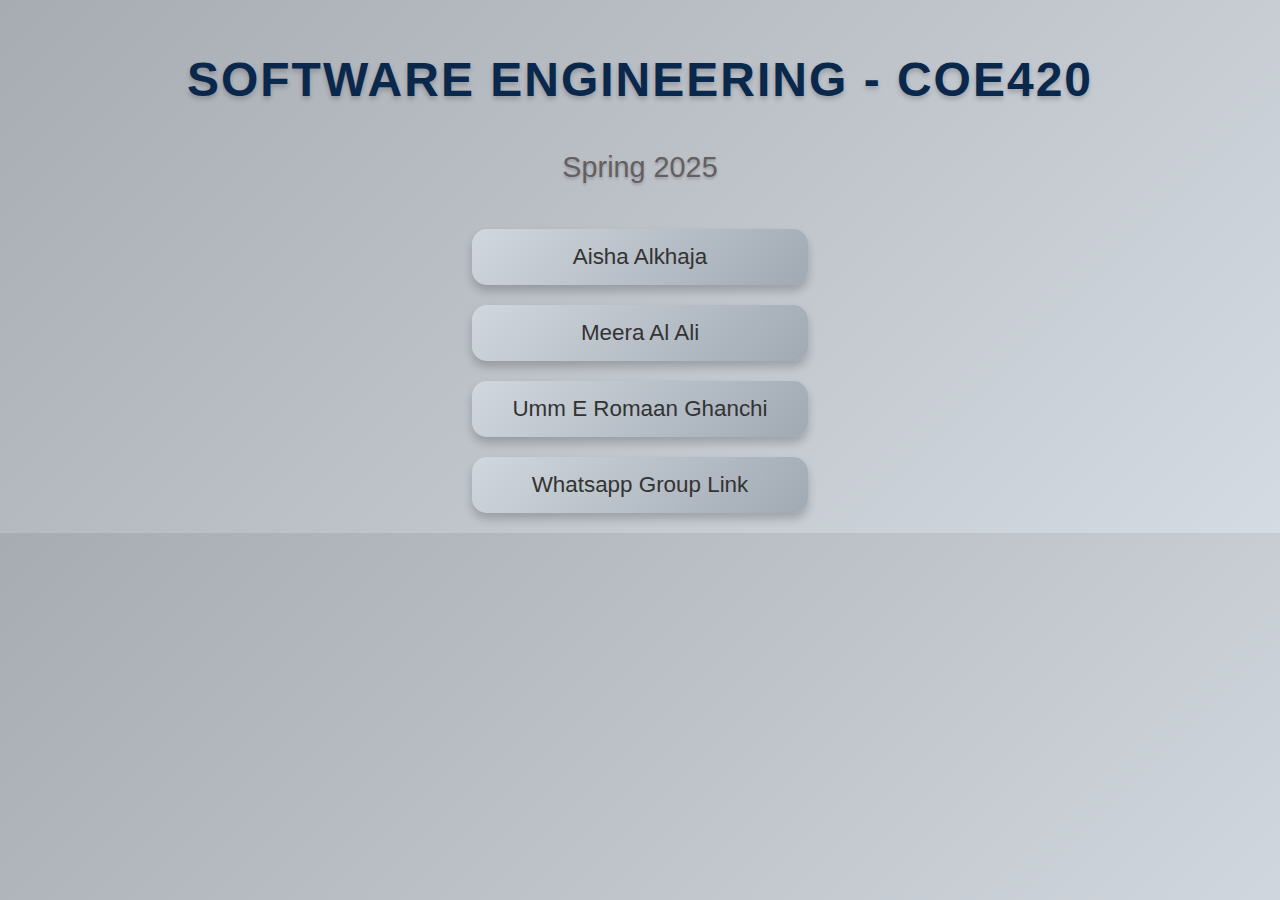
<file: index.html>
<!DOCTYPE html>
<html lang="en">
<head>
    <meta charset="UTF-8">
    <meta name="viewport" content="width=device-width, initial-scale=1.0">
    <title>Software Engineering - COE420</title>
    <link rel="stylesheet" href="styles.css">
</head>
<body>
    <h1>Software Engineering - COE420</h1>
    <h2>Spring 2025</h2>
    <div class="button-container">
        <a href="Aisha.html">
            <div class="person-box">Aisha Alkhaja</div>
        </a>
        <a href="Meera.html">
            <div class="person-box">Meera Al Ali</div>
        </a>
        <a href="Romaan.html">
            <div class="person-box">Umm E Romaan Ghanchi</div>
        </a>
        <a href="https://chat.whatsapp.com/DIR7btu8OtRBEOQ9iV3nVx">
            <div class="person-box">Whatsapp Group Link</div>
        </a>
    </div>
</body>
</html>
</file>
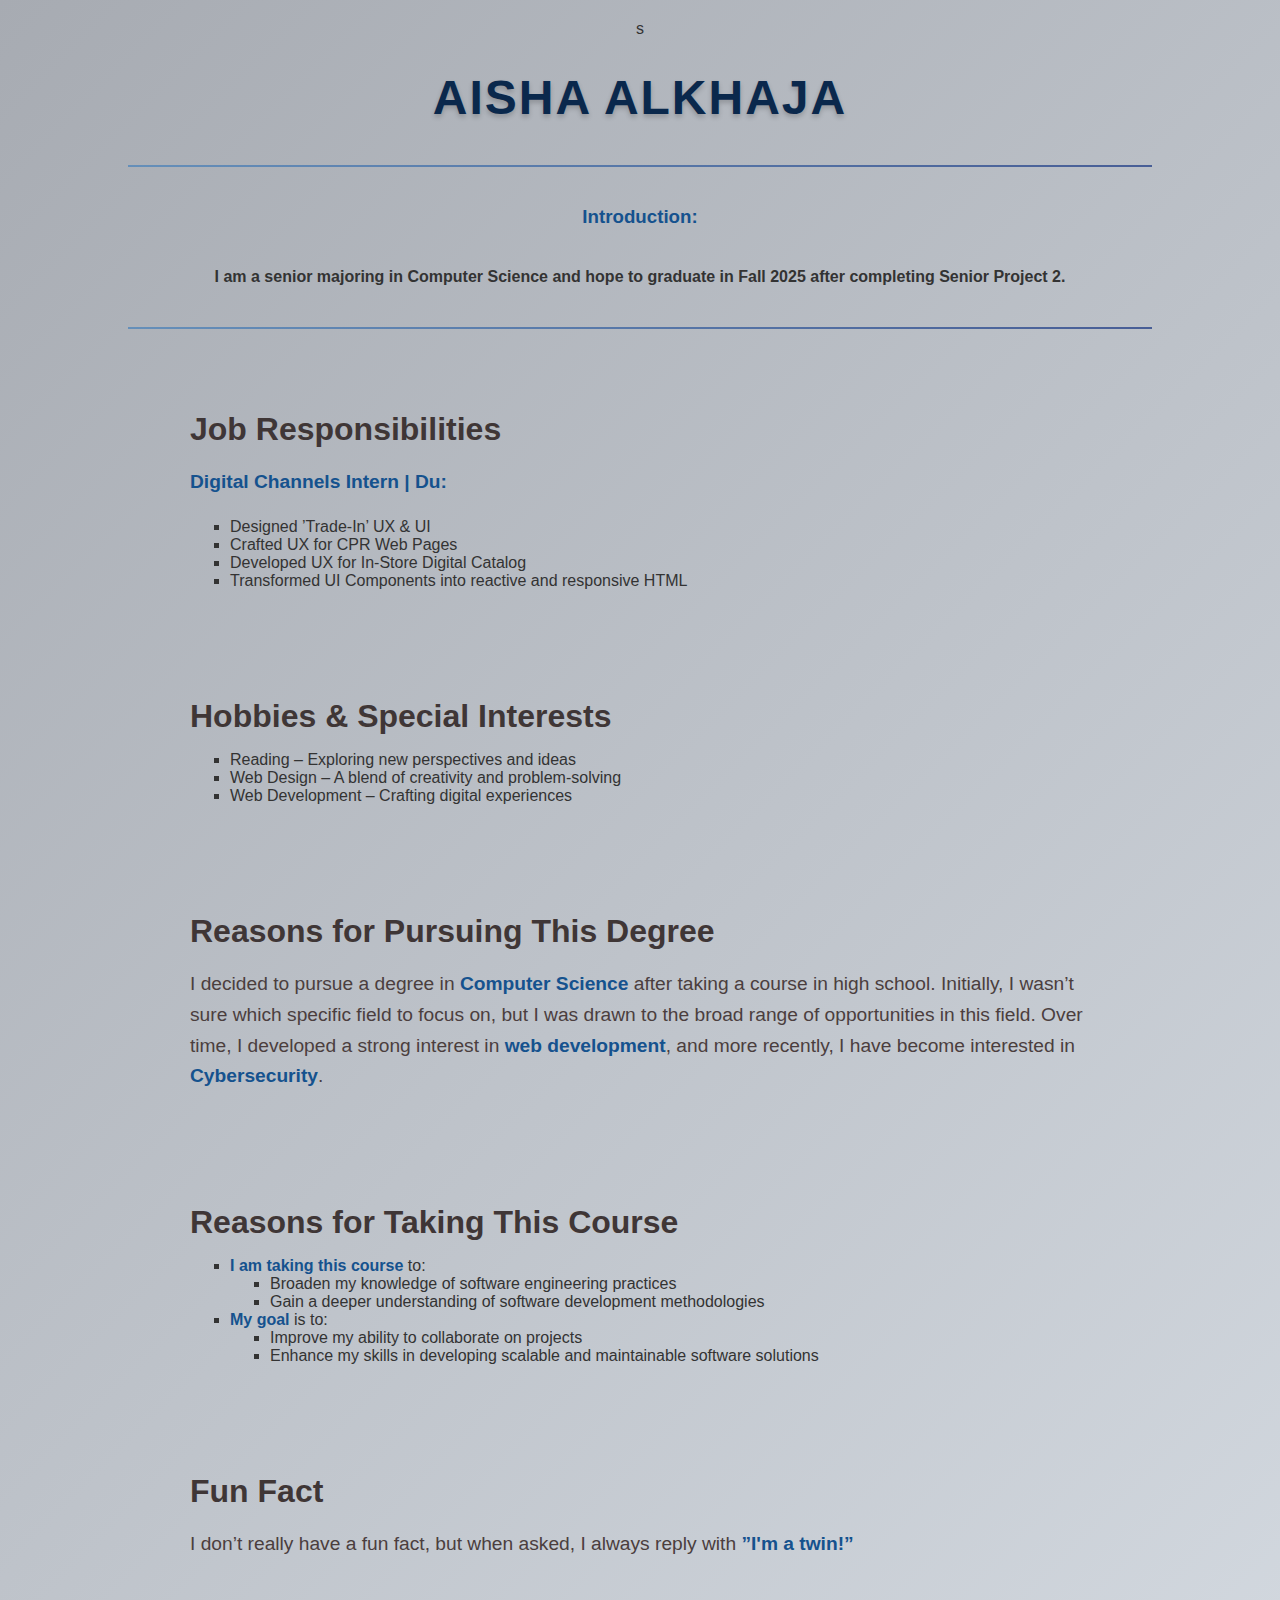
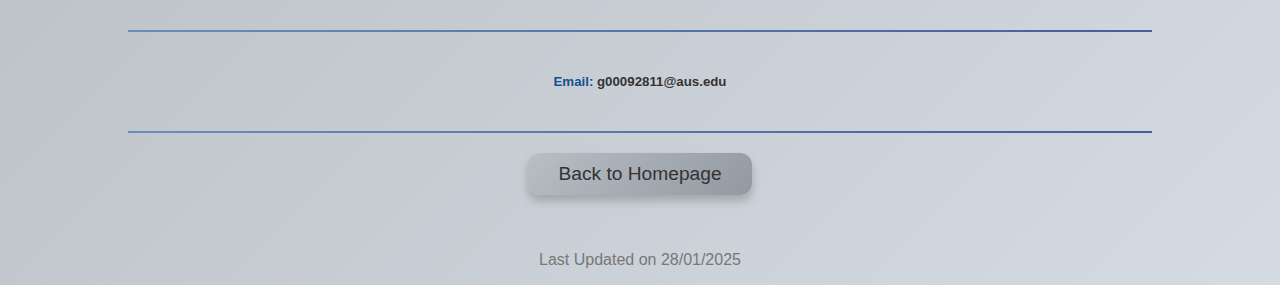
<file: Aisha.html>
s<!DOCTYPE html>
<html lang="en">
<head>
    <meta charset="UTF-8">
    <meta name="viewport" content="width=device-width, initial-scale=1.0">
    <title>Aisha Alkhaja - COE420</title>
    <link rel="stylesheet" href="styles.css">
</head>
<body>

    <h1>Aisha Alkhaja</h1>

    <hr>

    <h3><b>Introduction:</b></h3>
    <h4>I am a senior majoring in Computer Science and hope to graduate in Fall 2025 after completing Senior Project 2.</h4>

    <hr>
    <section>
        <h3>Job Responsibilities</h3>
        <p><b>Digital Channels Intern | Du:</b></p>
        <ul>
            <li>Designed ’Trade-In’ UX & UI</li>
            <li>Crafted UX for CPR Web Pages</li>
            <li>Developed UX for In-Store Digital Catalog</li>
            <li>Transformed UI Components into reactive and responsive HTML</li>
        </ul>
    </section>

    <section>
        <h3>Hobbies & Special Interests</h3>
        <ul>
            <li><a href="https://en.wikipedia.org/wiki/Reading" target="_blank">Reading</a> – Exploring new perspectives and ideas</li>
            <li><a href="https://en.wikipedia.org/wiki/Web_design" target="_blank">Web Design</a> – A blend of creativity and problem-solving</li>
            <li><a href="https://en.wikipedia.org/wiki/Web_development" target="_blank">Web Development</a> – Crafting digital experiences</li>
        </ul>
    </section>

    <section>
        <h3>Reasons for Pursuing This Degree</h3>
        <p>
            I decided to pursue a degree in <b>Computer Science</b> after taking a course in high school. Initially, I wasn’t sure which specific field to focus on, but I was drawn to the broad range of opportunities in this field. Over time, I developed a strong interest in <b>web development</b>, and more recently, I have become interested in <b>Cybersecurity</b>.
        </p>
    </section>

    <section>
        <h3>Reasons for Taking This Course</h3>
        <ul>
            <li><b>I am taking this course</b> to:
                <ul>
                    <li>Broaden my knowledge of software engineering practices</li>
                    <li>Gain a deeper understanding of software development methodologies</li>
                </ul>
            </li>
            <li><b>My goal</b> is to:
                <ul>
                    <li>Improve my ability to collaborate on projects</li>
                    <li>Enhance my skills in developing scalable and maintainable software solutions</li>
                </ul>
            </li>
        </ul>
    </section>

    <section>
        <h3>Fun Fact</h3>
        <p>
            I don’t really have a fun fact, but when asked, I always reply with <b>”I'm a twin!”</b>
        </p>
    </section>

    <hr>

    <h5><b>Email:</b> 
        <a href="mailto:g00092811@aus.edu" class="email-link">
            g00092811@aus.edu
        </a>
    </h5>

    <hr>

    <a href="index.html" class="back-button">Back to Homepage</a>

    <footer>
        <p class="last-updated">Last Updated on 28/01/2025</p>
    </footer>

</body>
</html>
</file>
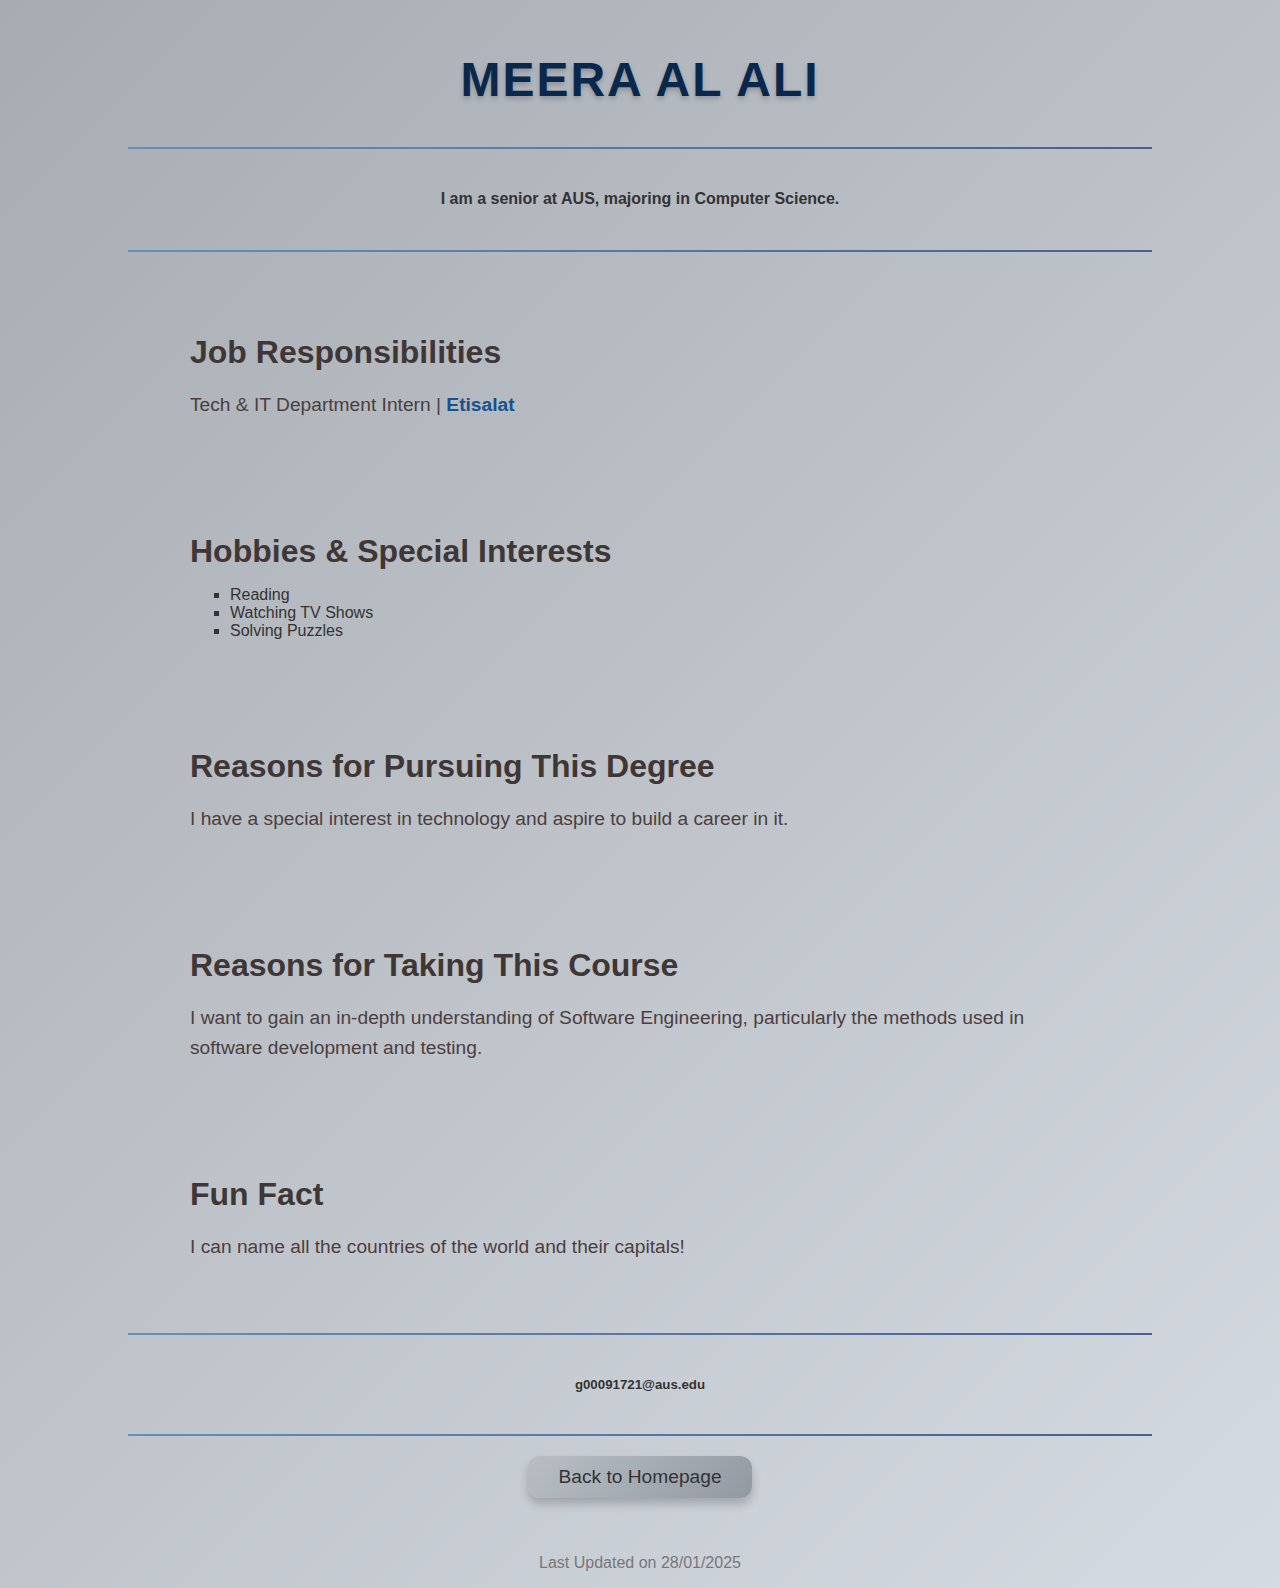
<file: Meera.html>
<!DOCTYPE html>
<html lang="en">
<head>
    <meta charset="UTF-8">
    <meta name="viewport" content="width=device-width, initial-scale=1.0">
    <title>Meera Al Ali - COE420</title>
    <link rel="stylesheet" href="styles.css">
</head>
<body>

    <h1>Meera Al Ali</h1>

    <hr>

    <h4>I am a senior at AUS, majoring in Computer Science.</h4>

    <hr>

    <section>
        <h3>Job Responsibilities</h3>
        <p>
            Tech & IT Department Intern | <b>Etisalat</b>
        </p>
    </section>

    <section>
        <h3>Hobbies & Special Interests</h3>
        <ul>
            <li><a href="https://en.wikipedia.org/wiki/Reading" target="_blank">Reading</a></li>
            <li><a href="https://en.wikipedia.org/wiki/Television_program" target="_blank">Watching TV Shows</a></li>
            <li><a href="https://en.wikipedia.org/wiki/Puzzle" target="_blank">Solving Puzzles</a></li>
        </ul>
    </section>

    <section>
        <h3>Reasons for Pursuing This Degree</h3>
        <p>
            I have a special interest in technology and aspire to build a career in it.
        </p>
    </section>

    <section>
        <h3>Reasons for Taking This Course</h3>
        <p>
            I want to gain an in-depth understanding of Software Engineering, particularly the methods used in software development and testing.
        </p>
    </section>

    <section>
        <h3>Fun Fact</h3>
        <p>
            I can name all the countries of the world and their capitals!
        </p>
    </section>

    <hr>

    <h5>
        <a href="mailto:g00091721@aus.edu" class="email-link">
            g00091721@aus.edu
        </a>
    </h5>

    <hr>

    <a href="index.html" class="back-button">Back to Homepage</a>

    <footer>
        <p class="last-updated">Last Updated on 28/01/2025</p>
    </footer>

</body>
</html>
</file>
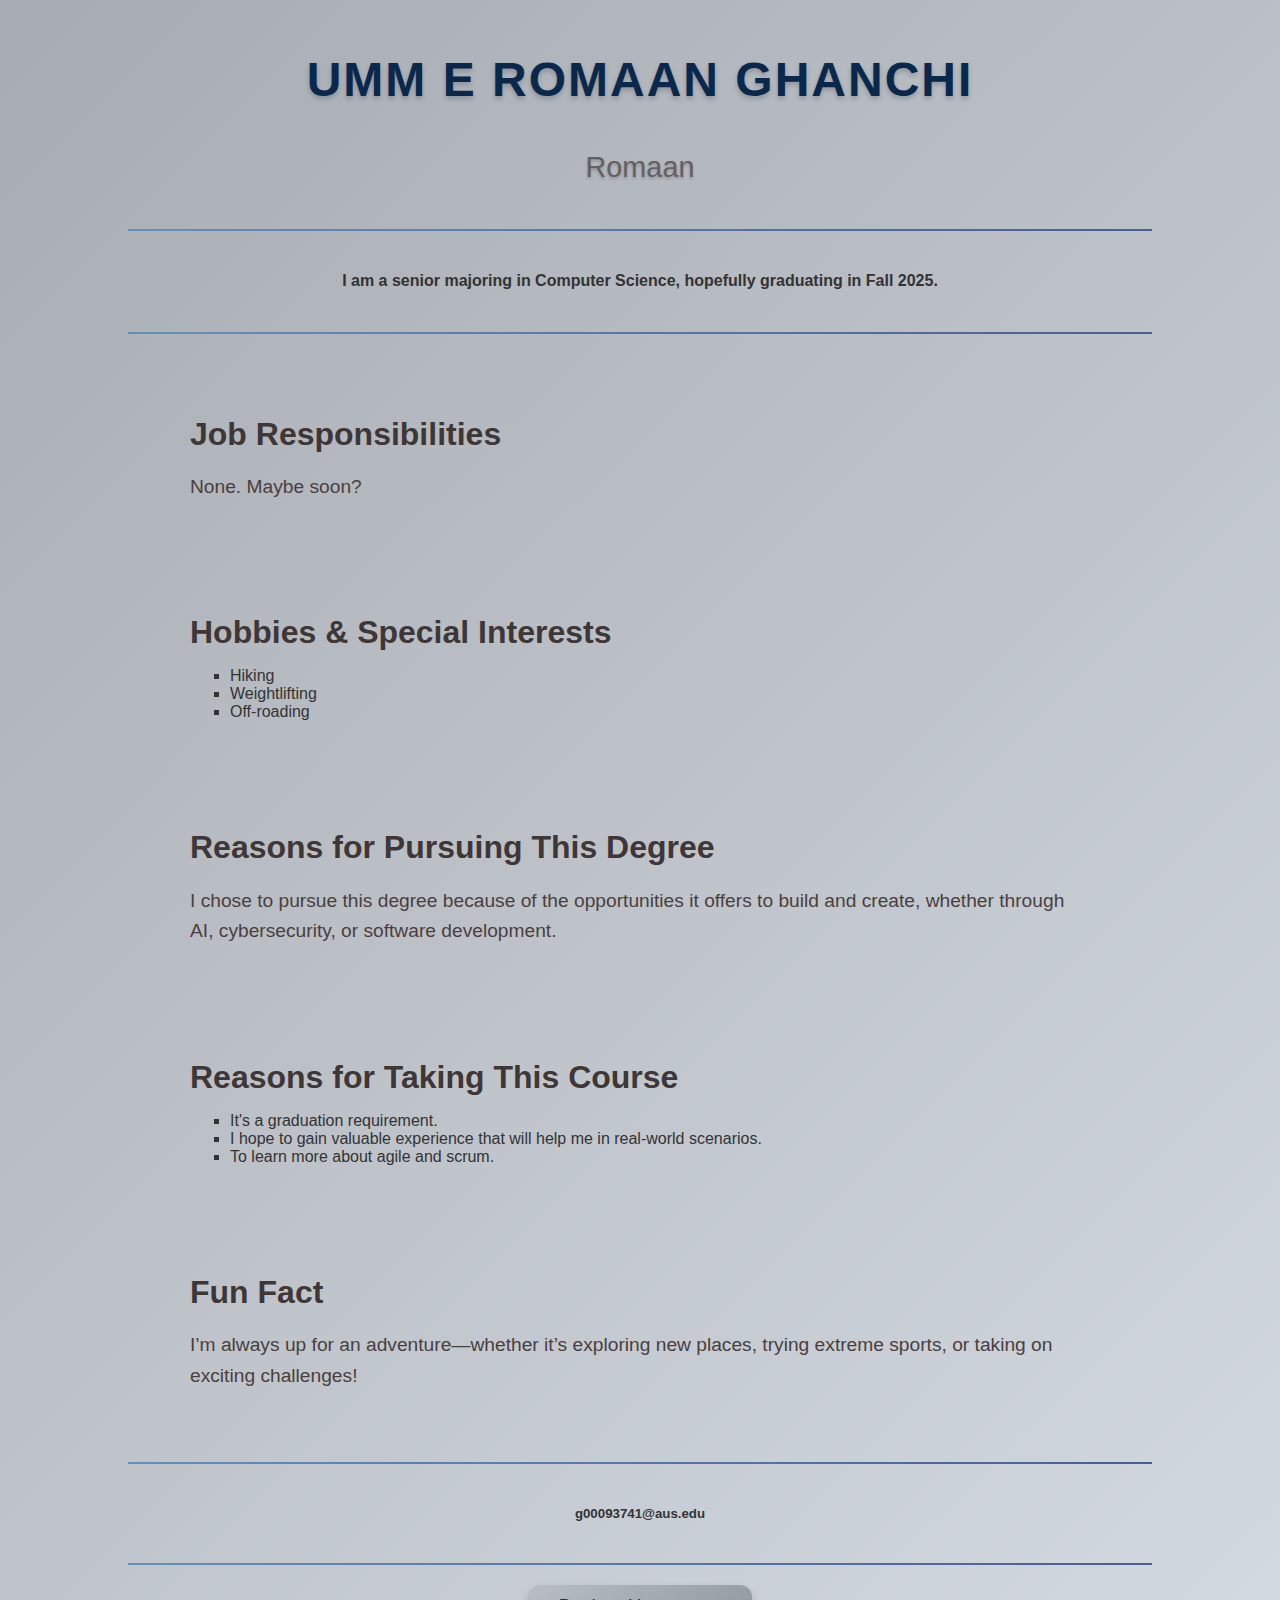
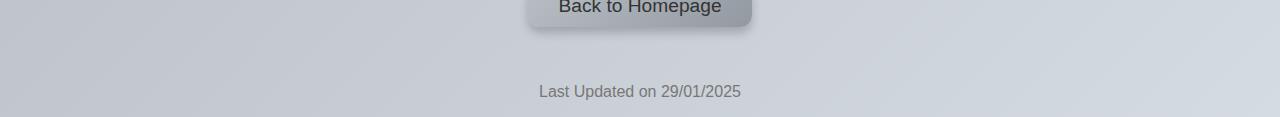
<file: Romaan.html>
<!DOCTYPE html>
<html lang="en">
<head>
    <meta charset="UTF-8">
    <meta name="viewport" content="width=device-width, initial-scale=1.0">
    <title>Umm E Romaan Ghanchi</title>
    <link rel="stylesheet" href="styles.css">
</head>
<body>

    <h1>Umm E Romaan Ghanchi</h1>
    <h2>Romaan</h2>

    <hr>

    <h4>I am a senior majoring in Computer Science, hopefully graduating in Fall 2025.</h4>

    <hr>

    <section>
        <h3>Job Responsibilities</h3>
        <p>None. Maybe soon?</p>
    </section>

    <section>
        <h3>Hobbies & Special Interests</h3>
        <ul>
            <li><a href="https://en.wikipedia.org/wiki/Hiking" target="_blank">Hiking</a></li>
            <li><a href="https://en.wikipedia.org/wiki/Weightlifting" target="_blank">Weightlifting</a></li>
            <li><a href="https://en.wikipedia.org/wiki/Off-roading" target="_blank">Off-roading</a></li>
        </ul>
    </section>

    <section>
        <h3>Reasons for Pursuing This Degree</h3>
        <p>I chose to pursue this degree because of the opportunities it offers to build and create, whether through AI, cybersecurity, or software development.</p>
    </section>

    <section>
        <h3>Reasons for Taking This Course</h3>
        <ul>
            <li> It's a graduation requirement.</li>
            <li> I hope to gain valuable experience that will help me in real-world scenarios. </li>
            <li> To learn more about agile and scrum. </li>
        </ul>
    </section>


    <section>
        <h3>Fun Fact</h3>
        <p>I’m always up for an adventure—whether it’s exploring new places, trying extreme sports, or taking on exciting challenges!</p>
    </section>

    <hr>

    <h5>
        <a href="mailto:g00093741@aus.edu" class="email-link">g00093741@aus.edu</a>
    </h5>

    <hr>

    <a href="index.html" class="back-button">Back to Homepage</a>

    <footer>
        <p class="last-updated">Last Updated on 29/01/2025</p>
    </footer>

</body>
</html>
</file>
<file: styles.css>
body {
    font-family: 'Roboto', sans-serif;
    margin: 0;
    padding: 0;
    background: linear-gradient(135deg, #a7abb2, #d5dbe2);
    color: #333333;
    display: flex;
    flex-direction: column;
    align-items: center;
    justify-content: flex-start;
    padding-top: 20px;
    text-align: center;
    height: auto;
}
ul {
    list-style-type: square;
}

body {
    font-variant-ligatures: discretionary-ligatures;
}


b {
    color: #15528e; /* Muted blue */
}

h1 {
    font-size: 3rem;
    margin-bottom: 20px;
    color: #0a284c;
    text-transform: uppercase;
    letter-spacing: 2px;
    font-weight: 700;
    text-shadow: 0 3px 5px rgba(0, 0, 0, 0.2);
}

hr {
    width: 80%;
    border: none;
    height: 2px;
    background: linear-gradient(90deg, #658fb9, #485e96);
    margin: 20px 0;
}

h2 {
    font-size: 1.8rem;
    margin-bottom: 25px;
    color: #665f5f;
    font-weight: 300;
    text-shadow: 0 2px 3px rgba(0, 0, 0, 0.2);
}

section {
    margin: 30px 0;
    width: 80%;
    max-width: 900px;
    text-align: left;
}

section h3 {
    font-size: 2rem;
    color: #3f3636;
    margin-bottom: 15px;
    text-align: left;
    font-weight: 600;
}

section p {
    font-size: 1.2rem;
    color: #4b3e3e;
    line-height: 1.6;
    margin-bottom: 20px;
    text-align: left;
}

footer {
    width: 100%;
    text-align: center;
    margin-top: 40px;
    color: #777777;
}

/* Styling for personal links */
.person-box {
    background: linear-gradient(135deg, #d0d7de, #a1a9b3);
    color: #333333;
    padding: 15px 40px;
    border-radius: 15px;
    text-align: center;
    font-size: 1.4rem;
    font-weight: 500;
    cursor: pointer;
    transition: all 0.3s ease-in-out;
    box-shadow: 0 6px 10px rgba(0, 0, 0, 0.2);
    margin: 20px 0;
}

.person-box:hover {
    background: linear-gradient(135deg, #bcc3c9, #90979e);
    transform: scale(1.05);
    box-shadow: 0 8px 15px rgba(0, 0, 0, 0.3);
}

.person-box:active {
    background: #8a8f96;
    box-shadow: 0 4px 8px rgba(0, 0, 0, 0.3);
    transform: translateY(2px);
}

a {
    text-decoration: none;
    color: inherit;
}

.back-button {
    background: linear-gradient(135deg, #b8bec4, #9299a1);
    color: #333333;
    padding: 10px 30px;
    border-radius: 12px;
    text-align: center;
    font-size: 1.2rem;
    font-weight: 500;
    cursor: pointer;
    transition: all 0.3s ease-in-out;
    box-shadow: 0 6px 10px rgba(0, 0, 0, 0.2);
}

.back-button:hover {
    background: linear-gradient(135deg, #90979e, #7f858c);
    transform: scale(1.05);
    box-shadow: 0 8px 15px rgba(0, 0, 0, 0.3);
}

.back-button:active {
    background: #70757b;
    box-shadow: 0 4px 8px rgba(0, 0, 0, 0.3);
    transform: translateY(2px);
}
</file>
